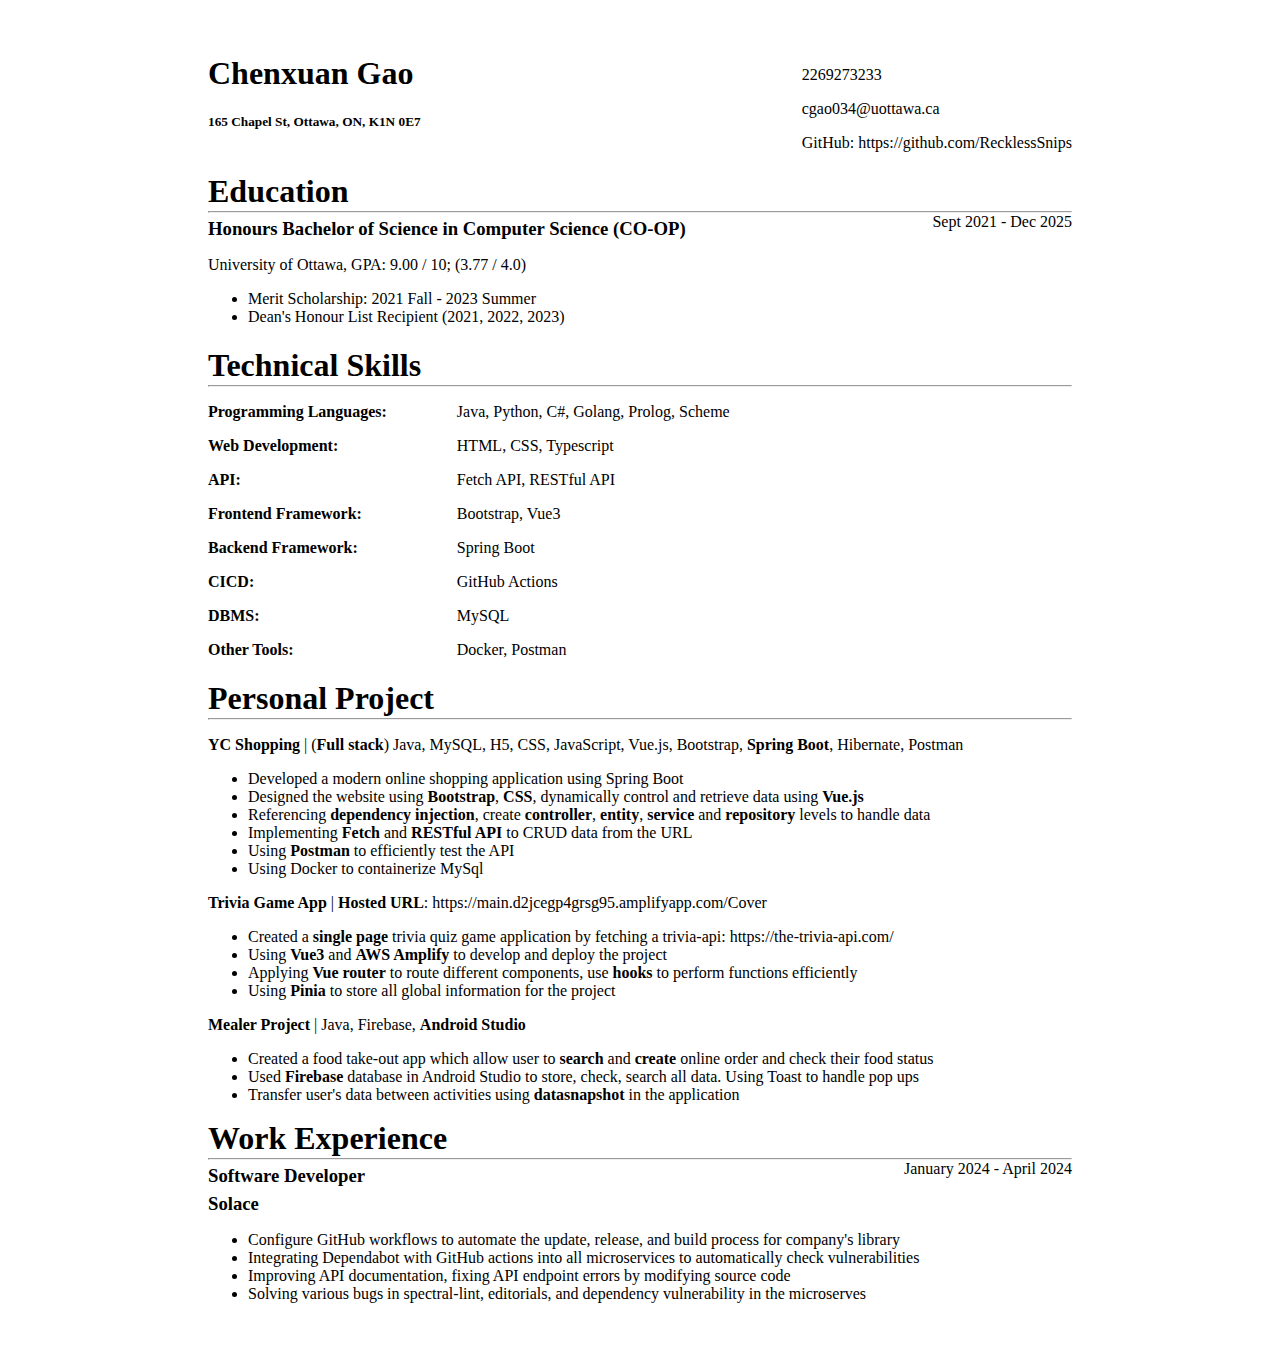
<file: lab02/resume.html>
<!DOCTYPE html>
<html lang="en">
  <head>
    <meta charset="UTF-8" />
    <meta http-equiv="X-UA-Compatible" content="IE=edge" />
    <meta name="viewport" content="width=device-width, initial-scale=1.0" />
    <link rel="stylesheet" href="style.css" />
    <title>Resume</title>
  </head>
  <body>
    <div class="main">
      <div class="header">
        <div>
          <h1>Chenxuan Gao</h1>
          <h5>165 Chapel St, Ottawa, ON, K1N 0E7</h5>
        </div>
        <div>
          <p>2269273233</p>
          <p>cgao034@uottawa.ca</p>
          <p>GitHub: https://github.com/RecklessSnips</p>
        </div>
      </div>

      <div class="content">
        <div class="education">
          <h1>Education</h1>
          <hr />
          <div class="education-content">
            <div>
              <h3>Honours Bachelor of Science in Computer Science (CO-OP)</h3>
              <p>University of Ottawa, GPA: 9.00 / 10; (3.77 / 4.0)</p>
              <ul>
                <li>Merit Scholarship: 2021 Fall - 2023 Summer</li>
                <li>Dean's Honour List Recipient (2021, 2022, 2023)</li>
              </ul>
            </div>
            <div>Sept 2021 - Dec 2025</div>
          </div>
        </div>

        <div class="Technical-Skills">
          <h1>Technical Skills</h1>
          <hr />
          <div class="skills-matching">
            <div class="skill-name">
              <p>Programming Languages:</p>
              <p>Web Development:</p>
              <p>API:</p>
              <p>Frontend Framework:</p>
              <p>Backend Framework:</p>
              <p>CICD:</p>
              <p>DBMS:</p>
              <p>Other Tools:</p>
            </div>
            <div class="skills">
              <p>Java, Python, C#, Golang, Prolog, Scheme</p>
              <p>HTML, CSS, Typescript</p>
              <p>Fetch API, RESTful API</p>
              <p>Bootstrap, Vue3</p>
              <p>Spring Boot</p>
              <p>GitHub Actions</p>
              <p>MySQL</p>
              <p>Docker, Postman</p>
            </div>
          </div>
        </div>

        <div class="Personal-Project">
          <h1>Personal Project</h1>
          <hr />
          <div class="YCShopping">
            <p>
              <strong>YC Shopping</strong> | (<strong>Full stack</strong>) Java,
              MySQL, H5, CSS, JavaScript, Vue.js, Bootstrap,
              <strong>Spring Boot</strong>, Hibernate, Postman
            </p>
            <ul>
              <li>
                Developed a modern online shopping application using Spring Boot
              </li>
              <li>
                Designed the website using <strong>Bootstrap</strong>,
                <strong>CSS</strong>, dynamically control and retrieve data
                using <strong>Vue.js</strong>
              </li>
              <li>
                Referencing <strong>dependency injection</strong>, create
                <strong>controller</strong>, <strong>entity</strong>,
                <strong>service</strong> and <strong>repository</strong> levels
                to handle data
              </li>
              <li>
                Implementing <strong>Fetch</strong> and
                <strong>RESTful API</strong> to CRUD data from the URL
              </li>
              <li>
                Using <strong>Postman</strong> to efficiently test the API
              </li>
              <li>Using Docker to containerize MySql</li>
            </ul>
          </div>

          <div class="Trivia">
            <p>
              <strong>Trivia Game App</strong> | <strong>Hosted URL</strong>:
              https://main.d2jcegp4grsg95.amplifyapp.com/Cover
            </p>
            <ul>
              <li>
                Created a <strong>single page</strong> trivia quiz game
                application by fetching a trivia-api:
                https://the-trivia-api.com/
              </li>
              <li>
                Using <strong>Vue3</strong> and <strong>AWS Amplify</strong> to
                develop and deploy the project
              </li>
              <li>
                Applying <strong>Vue router</strong> to route different
                components, use <strong>hooks</strong> to perform functions
                efficiently
              </li>
              <li>
                Using <strong>Pinia</strong> to store all global information for
                the project
              </li>
            </ul>
          </div>

          <div class="Mealer">
            <p>
              <strong>Mealer Project</strong> | Java, Firebase,
              <strong>Android Studio</strong>
            </p>
            <ul>
              <li>
                Created a food take-out app which allow user to
                <strong>search</strong> and <strong>create</strong> online order
                and check their food status
              </li>
              <li>
                Used <strong>Firebase</strong> database in Android Studio to
                store, check, search all data. Using Toast to handle pop ups
              </li>
              <li>
                Transfer user's data between activities using
                <strong>datasnapshot</strong> in the application
              </li>
            </ul>
          </div>
        </div>

        <div class="Work-Experience">
          <h1>Work Experience</h1>
          <hr />
          <div>
            <div class="work-title">
              <div><h3>Software Developer</h3></div>
              <div>January 2024 - April 2024</div>
            </div>
            <div>
              <h3>Solace</h3>
              <ul>
                <li>
                  Configure GitHub workflows to automate the update, release,
                  and build process for company's library
                </li>
                <li>
                  Integrating Dependabot with GitHub actions into all
                  microservices to automatically check vulnerabilities
                </li>
                <li>
                  Improving API documentation, fixing API endpoint errors by
                  modifying source code
                </li>
                <li>
                  Solving various bugs in spectral-lint, editorials, and
                  dependency vulnerability in the microserves
                </li>
              </ul>
            </div>
          </div>
        </div>
      </div>
    </div>
  </body>
</html>
</file>
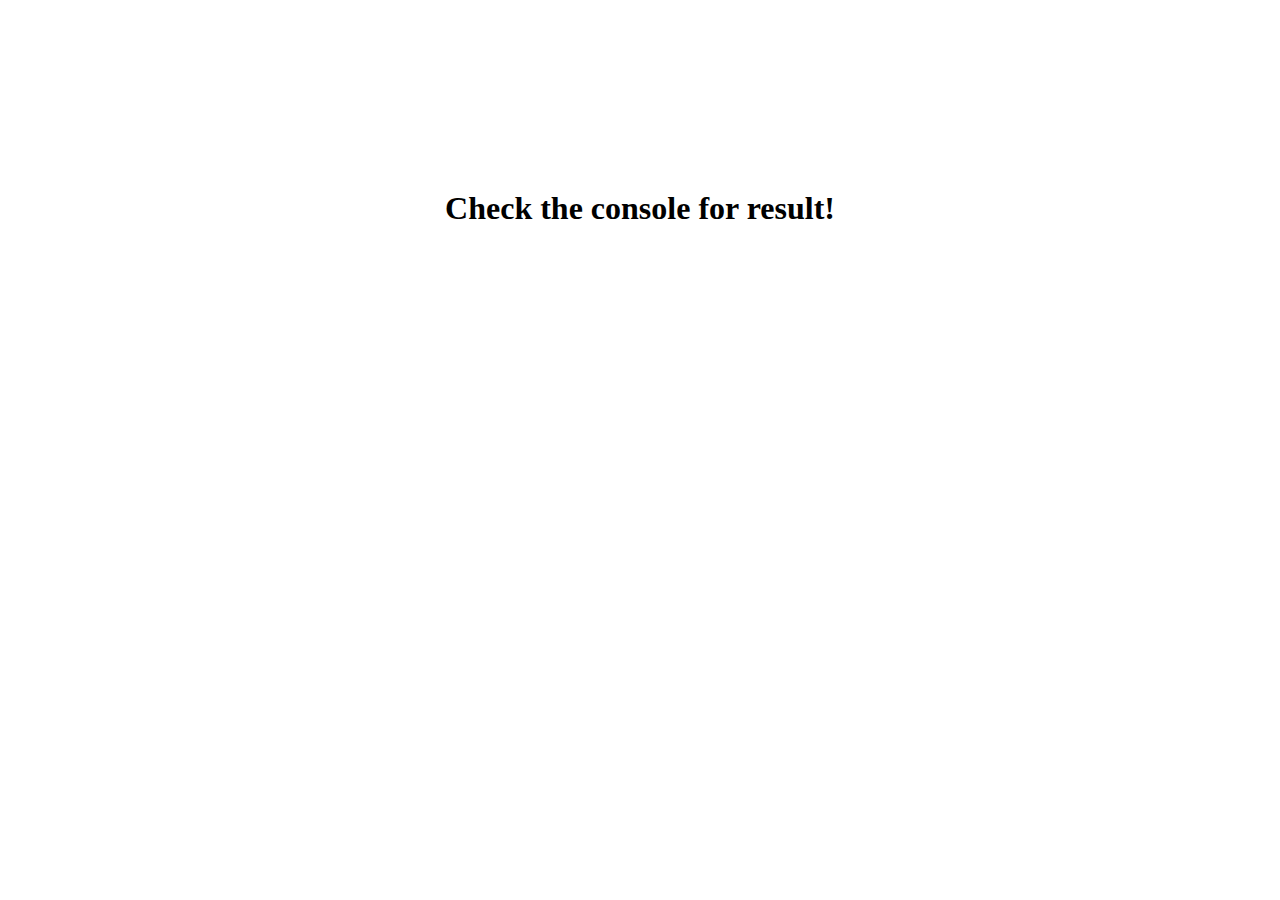
<file: lab03/pacman.html>
<!DOCTYPE html>
<html lang="en">
  <head>
    <meta charset="UTF-8" />
    <meta http-equiv="X-UA-Compatible" content="IE=edge" />
    <meta name="viewport" content="width=device-width, initial-scale=1.0" />
    <title>Pacman</title>

    <script src="./pacman.js"></script>

    <style>
      .container {
        display: flex;
        justify-content: center;
        align-items: center;
        height: 400px;
      }
    </style>
  </head>
  <body>
    <div class="container">
      <h1>Check the console for result!</h1>
    </div>
  </body>
</html>
</file>
<file: lab02/style.css>
.main {
  margin: 50px 200px;
}

.header {
  display: flex;
  justify-content: space-between;
}

.education-content {
  display: flex;
  justify-content: space-between;
}

.skills-matching {
  display: flex;
  justify-content: flex-start;
}

.skill-name {
  font-weight: bold;
}

.skills {
  margin-left: 70px;
}

.work-title {
  display: flex;
  justify-content: space-between;
}

h1,
h3 {
  margin-top: 5px;
  margin-bottom: 1px;
}

hr {
  margin: 0;
}
</file>
